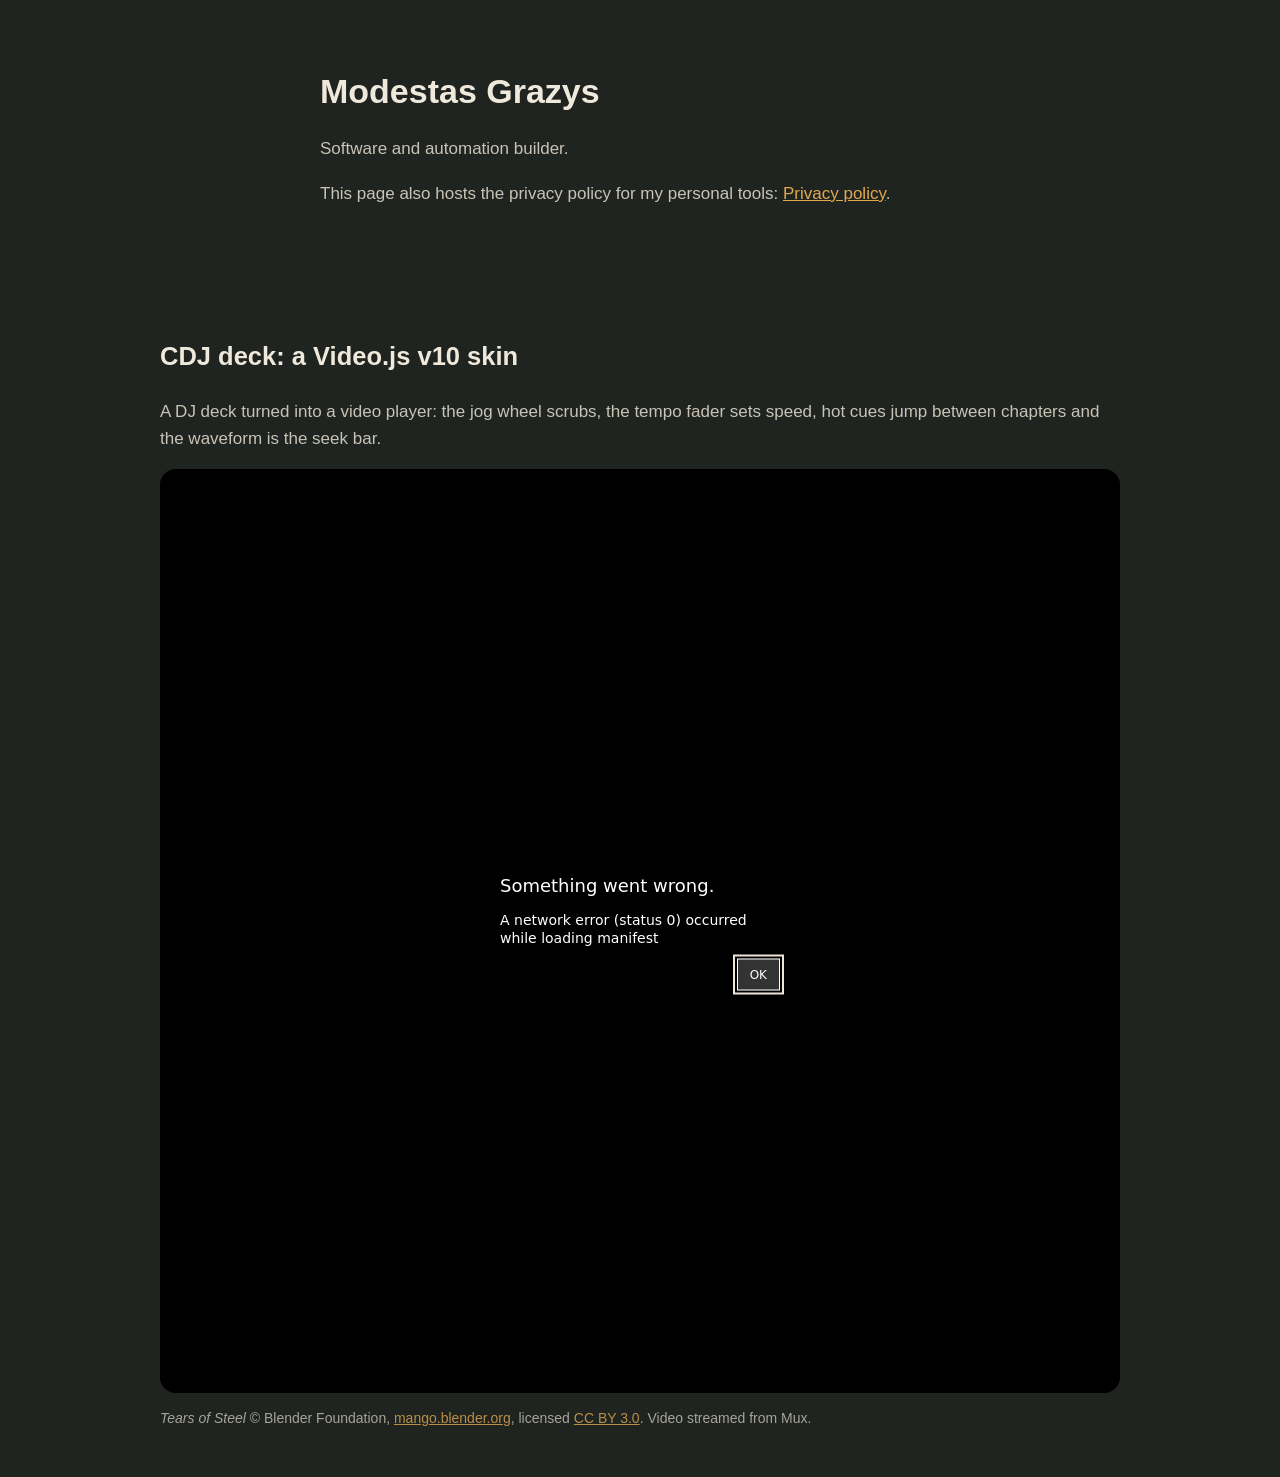
<file: index.html>
<!doctype html>
<html lang="en">
<head>
<meta charset="utf-8">
<meta name="viewport" content="width=device-width, initial-scale=1">
<title>Modestas Grazys</title>
<style>
body{margin:0;background:#1f2421;color:#efe9dc;font:17px/1.6 "Avenir Next",Avenir,"Helvetica Neue",Arial,sans-serif}
main{max-width:640px;margin:0 auto;padding:64px 16px}
h1{font-weight:600;margin:0 0 8px}
a{color:#e0a84f}
p{color:#c9c3b6}
</style>
</head>
<body>
<main>
<h1>Modestas Grazys</h1>
<p>Software and automation builder.</p>
<p>This page also hosts the privacy policy for my personal tools: <a href="privacy.html">Privacy policy</a>.</p>
</main>
<link rel="stylesheet" href="cdj-deck/cdj-deck.css" />
<section id="cdj-deck" aria-labelledby="cdj-deck-title" style="max-width: 960px; margin: 48px auto; padding: 0 16px">
  <h2 id="cdj-deck-title">CDJ deck: a Video.js v10 skin</h2>
  <p>A DJ deck turned into a video player: the jog wheel scrubs, the tempo fader sets speed, hot cues jump between chapters and the waveform is the seek bar.</p>
  <div data-cdj-deck data-playback-id="lNg95EGnssc00hkLLQSCG02an2R3Ss702005HBDpEXYPBZk"></div>
  <p style="font-size: 14px; opacity: 0.8">
    <em>Tears of Steel</em> © Blender Foundation, <a href="https://mango.blender.org">mango.blender.org</a>, licensed
    <a href="https://creativecommons.org/licenses/by/3.0/">CC BY 3.0</a>. Video streamed from Mux.
  </p>
</section>
<script type="module" src="cdj-deck/cdj-deck.js"></script>
</body>
</html>
</file>
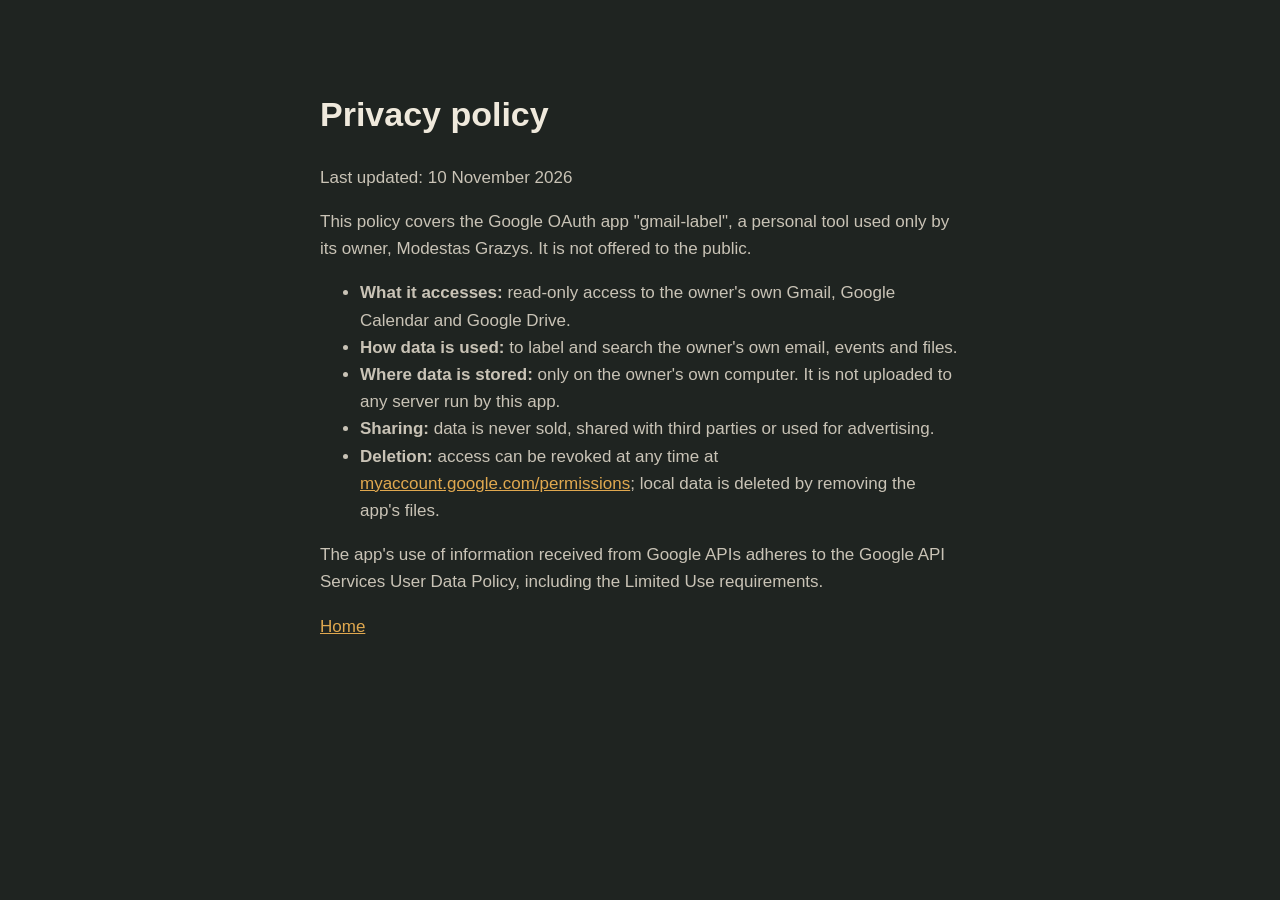
<file: privacy.html>
<!doctype html>
<html lang="en">
<head>
<meta charset="utf-8">
<meta name="viewport" content="width=device-width, initial-scale=1">
<title>Privacy policy</title>
<style>
body{margin:0;background:#1f2421;color:#efe9dc;font:17px/1.6 "Avenir Next",Avenir,"Helvetica Neue",Arial,sans-serif}
main{max-width:640px;margin:0 auto;padding:64px 16px}
h1{font-weight:600}
p,li{color:#c9c3b6}
a{color:#e0a84f}
</style>
</head>
<body>
<main>
<h1>Privacy policy</h1>
<p>Last updated: 10 November 2026</p>
<p>This policy covers the Google OAuth app "gmail-label", a personal tool used only by its owner, Modestas Grazys. It is not offered to the public.</p>
<ul>
<li><strong>What it accesses:</strong> read-only access to the owner's own Gmail, Google Calendar and Google Drive.</li>
<li><strong>How data is used:</strong> to label and search the owner's own email, events and files.</li>
<li><strong>Where data is stored:</strong> only on the owner's own computer. It is not uploaded to any server run by this app.</li>
<li><strong>Sharing:</strong> data is never sold, shared with third parties or used for advertising.</li>
<li><strong>Deletion:</strong> access can be revoked at any time at <a href="https://myaccount.google.com/permissions">myaccount.google.com/permissions</a>; local data is deleted by removing the app's files.</li>
</ul>
<p>The app's use of information received from Google APIs adheres to the Google API Services User Data Policy, including the Limited Use requirements.</p>
<p><a href="index.html">Home</a></p>
</main>
</body>
</html>
</file>
<file: cdj-deck/cdj-deck.css>
@layer base{@scope(.media-skin){:scope{text-align:start;text-transform:none;letter-spacing:normal;font-style:normal;font-weight:400}:scope,*,:before,:after{box-sizing:border-box;border:0 solid;margin:0;padding:0}button{font:inherit;color:inherit;text-transform:none;letter-spacing:inherit;appearance:none;background:0 0}img,svg,media-icon{max-width:100%;display:block}svg[fill=currentColor]{fill:currentColor}svg[fill=none]{fill:none}svg[stroke=currentColor]{stroke:currentColor}video{border-radius:inherit;object-fit:var(--media-object-fit,contain);object-position:var(--media-object-position,center);width:100%;max-width:100%;height:100%;display:block}media-icon>svg{width:100%;height:100%}media-tooltip-group,media-dialog,media-alert-dialog,media-error-dialog,media-controls{display:contents}[hidden][hidden]{display:none!important}}@media (prefers-reduced-motion:no-preference){.media-skin{interpolate-size:allow-keywords}}@supports not selector(:popover-open){:where(.media-skin) [popover]:not([data-open],[data-ending-style]){display:none!important}.media-skin:is([data-preset=audio],[data-preset=live-audio]){overflow:visible!important}}}@layer components{@scope(.media-skin){:scope{--media-caption-track-duration:var(--media-duration-controls);--media-caption-track-delay:25ms;--media-caption-track-y:calc(var(--media-spacing) * -3)}video::-webkit-media-text-track-container{z-index:20;scale:.98;translate:0 var(--media-caption-track-y);transition:translate var(--media-caption-track-duration) ease-out;transition-delay:var(--media-caption-track-delay);font-family:inherit}:scope[data-controls-visible]{--media-caption-track-y:var(--media-caption-controls-y)}:scope[data-theme=compat] video::-webkit-media-text-track-container{translate:none;scale:none;transform:translateY(var(--media-caption-track-y,0px)) scale(.98);transition-property:transform}@container media-root (width<42rem){:scope[data-theme=default][data-controls-visible] video{--media-caption-track-y:calc(var(--media-spacing) * -14)}:scope[data-theme=neutral][data-controls-visible] video{--media-caption-track-y:calc(var(--media-spacing) * -17)}}}@scope(.media-skin[data-theme=scaffold][data-preset=video]){.media-button{width:calc(var(--media-spacing) * 8);height:calc(var(--media-spacing) * 8);cursor:pointer;background-color:var(--media-background);color:inherit;border-radius:0;outline-style:none;flex-shrink:0;place-items:center;padding:0;display:grid;position:relative}@media (hover:hover){.media-button:hover{background-color:var(--media-button-highlight)}}.media-button:focus-visible{background-color:var(--media-button-highlight);outline-offset:2px;outline-width:2px;outline-style:solid;outline-color:var(--media-ring)}.media-button:disabled,.media-button[aria-disabled=true]{cursor:not-allowed;opacity:.4}.media-button[aria-expanded=true]{background-color:var(--media-button-highlight)}.media-button[data-hidden]{display:none}@media (forced-colors:active){.media-button{color:buttontext;forced-color-adjust:none;background-color:buttonface;border:1px solid buttontext}@media (hover:hover){.media-button:hover{color:highlighttext;background-color:highlight}}.media-button:focus-visible{color:highlighttext;background-color:highlight}.media-button[aria-disabled=true]{color:graytext;opacity:1}.media-button[aria-expanded=true]{color:highlighttext;background-color:highlight}}@media (pointer:coarse){.media-button:before{content:"";position:absolute;inset:-3px}}@media (prefers-reduced-transparency:reduce),(prefers-contrast:more){@media (hover:hover){.media-button:hover{background-color:var(--media-foreground);color:var(--media-background)}}.media-button:focus-visible,.media-button[aria-expanded=true]{background-color:var(--media-foreground);color:var(--media-background)}}}@scope(.media-skin[data-theme=scaffold][data-preset=video]){.media-dialog-backdrop{z-index:40;background-color:#000;position:absolute;inset:0}.media-dialog-backdrop:not([data-open]){display:none}.media-dialog-backdrop[data-scope=document]{position:fixed}.media-dialog-close{height:calc(var(--media-spacing) * 8);width:auto;padding-inline:calc(var(--media-spacing) * 3);border-style:solid;border-color:currentColor;justify-self:flex-end;border-style:solid!important;border-width:1px!important}.media-dialog-description{font-size:calc(var(--media-spacing) * 3.5)}.media-dialog-popup{z-index:50;max-height:calc(100% - var(--media-spacing) * 8);width:calc(100% - var(--media-spacing) * 8);max-width:calc(var(--media-spacing) * 80);gap:calc(var(--media-spacing) * 3);background-color:var(--media-popover);padding:calc(var(--media-spacing) * 5);color:var(--media-popover-foreground);border-radius:0;outline-style:none;display:grid;position:absolute;top:50%;left:50%;overflow:auto;transform:translate(-50%,-50%)}.media-dialog-popup:not([data-open]){display:none}.media-dialog-popup:focus-visible{outline-offset:-2px;outline-width:2px;outline-style:solid;outline-color:var(--media-ring)}.media-dialog-popup[data-scope=document]{max-height:calc(100dvh - var(--media-spacing) * 8);position:fixed}@media (forced-colors:active){.media-dialog-popup{border:1px solid canvastext}}@media (prefers-reduced-transparency:reduce),(prefers-contrast:more){.media-dialog-popup{border:1px solid}}.media-dialog-title{font-size:calc(var(--media-spacing) * 4.5);line-height:calc(var(--media-spacing) * 7)}}@scope(.media-skin[data-theme=scaffold][data-preset=video]){.media-indicator{pointer-events:none;align-items:center;gap:calc(var(--media-spacing) * 2);background-color:var(--media-background);padding-inline:calc(var(--media-spacing) * 2.5);padding-block:var(--media-spacing);border-radius:0;display:flex}@media (forced-colors:active){.media-indicator{color:canvastext;background-color:canvas;outline:1px solid canvastext}}@media (prefers-reduced-transparency:reduce),(prefers-contrast:more){.media-indicator{background-color:var(--media-background);outline:1px solid}}.media-indicator-group{pointer-events:none;z-index:20;grid-template-columns:repeat(3,minmax(0,1fr));place-items:center;display:grid;position:absolute;inset:0}@media (forced-colors:active){.media-indicator-group{z-index:40}}.media-status-indicator{margin-top:calc(var(--media-spacing) * 3);grid-row-start:1;grid-column-start:2;align-self:flex-start}@scope(.media-status-indicator){:scope[data-status=captions-off] .media-status-indicator-captions-off-icon,:scope[data-status=captions-on] .media-status-indicator-captions-on-icon,:scope[data-status=fullscreen] .media-status-indicator-fullscreen-enter-icon,:scope[data-status=exit-fullscreen] .media-status-indicator-fullscreen-exit-icon{display:block}}.media-status-indicator-icon{width:calc(var(--media-spacing) * 4.5);height:calc(var(--media-spacing) * 4.5);flex-shrink:0;display:none}@scope(.media-status-indicator){:scope[data-status=pip] .media-status-indicator-pip-enter-icon,:scope[data-status=exit-pip] .media-status-indicator-pip-exit-icon{display:block}}.media-volume-indicator{margin-top:calc(var(--media-spacing) * 3.5);grid-row-start:1;grid-column-start:2;align-self:flex-start}.media-volume-indicator-fill{align-items:center;gap:calc(var(--media-spacing) * 2);display:flex}.media-volume-indicator-fill:where(:is(:lang(ae),:lang(ar),:lang(arc),:lang(bcc),:lang(bqi),:lang(ckb),:lang(dv),:lang(fa),:lang(glk),:lang(he),:lang(ku),:lang(mzn),:lang(nqo),:lang(pnb),:lang(ps),:lang(sd),:lang(ug),:lang(ur),:lang(yi)),[dir=rtl],[dir=rtl] *){flex-direction:row-reverse}@scope(.media-volume-indicator){:scope[data-level=high] .media-volume-indicator-high-icon{display:block}}.media-volume-indicator-icon{width:calc(var(--media-spacing) * 4.5);height:calc(var(--media-spacing) * 4.5);flex-shrink:0;display:none}@scope(.media-volume-indicator){:scope[data-level=low] .media-volume-indicator-low-icon,:scope[data-level=off] .media-volume-indicator-off-icon{display:block}}.media-volume-indicator-value{font-variant-numeric:tabular-nums}}@scope(.media-skin[data-theme=scaffold][data-preset=video]){.media-seek-indicator{margin-inline:calc(var(--media-spacing) * 3);flex-direction:column;grid-row-start:1;grid-column-start:2;justify-content:center;gap:var(--media-spacing)!important}.media-seek-indicator[data-direction=backward]{grid-column-start:1;justify-self:flex-start}.media-seek-indicator[data-direction=forward],.media-seek-indicator:where(:is(:lang(ae),:lang(ar),:lang(arc),:lang(bcc),:lang(bqi),:lang(ckb),:lang(dv),:lang(fa),:lang(glk),:lang(he),:lang(ku),:lang(mzn),:lang(nqo),:lang(pnb),:lang(ps),:lang(sd),:lang(ug),:lang(ur),:lang(yi)),[dir=rtl],[dir=rtl] *)[data-direction=backward]{grid-column-start:3;justify-self:flex-end}.media-seek-indicator:where(:is(:lang(ae),:lang(ar),:lang(arc),:lang(bcc),:lang(bqi),:lang(ckb),:lang(dv),:lang(fa),:lang(glk),:lang(he),:lang(ku),:lang(mzn),:lang(nqo),:lang(pnb),:lang(ps),:lang(sd),:lang(ug),:lang(ur),:lang(yi)),[dir=rtl],[dir=rtl] *)[data-direction=forward]{grid-column-start:1;justify-self:flex-start}.media-seek-indicator-icon{width:calc(var(--media-spacing) * 4.5);height:calc(var(--media-spacing) * 4.5)}@scope(.media-seek-indicator){:scope[data-direction=backward] .media-seek-indicator-icon{transform:scaleX(-1)}}.media-seek-indicator-value{font-variant-numeric:tabular-nums}}@scope(.media-skin[data-theme=scaffold][data-preset=video]){.media-status-announcer{white-space:nowrap;clip:rect(0, 0, 0, 0);width:1px;height:1px;position:absolute;overflow:hidden}}@scope(.media-skin[data-theme=scaffold][data-preset=video]){.media-poster{width:100%;height:100%;position:absolute;inset:0}.media-poster:not([data-visible]){display:none}.media-poster-image{object-fit:var(--media-object-fit,contain);object-position:var(--media-object-position,center);width:100%;height:100%}}.media-poster>slot::slotted(img){object-fit:var(--media-object-fit,contain);object-position:var(--media-object-position,center);width:100%;display:block;height:100%!important}.media-poster>slot::slotted(img:not([src]):not([srcset])){visibility:hidden}:where(.media-skin[data-theme=scaffold][data-preset=video]) .media-poster{width:100%;height:100%;position:absolute;inset:0}:where(.media-skin[data-theme=scaffold][data-preset=video]) .media-poster:not([data-visible]){display:none}:where(.media-skin[data-theme=scaffold][data-preset=video]) .media-poster-image{object-fit:var(--media-object-fit,contain);object-position:var(--media-object-position,center);width:100%;height:100%}@scope(.media-skin[data-theme=scaffold][data-preset=video]){.media-buffering-indicator{pointer-events:none;place-items:center;display:grid;position:absolute;inset:0}.media-buffering-indicator:not([data-visible]){--media-spinner-animation:none;display:none}@media (prefers-reduced-motion:reduce){.media-buffering-indicator{--media-spinner-animation:none}}.media-buffering-indicator-backdrop{z-index:40}@scope(.media-buffering-indicator-controls){:scope:not([data-visible]) .media-buffering-indicator-backdrop{background-color:#0006}}@media (forced-colors:active){.media-buffering-indicator-backdrop{background-color:#0000!important}}.media-buffering-indicator-controls{display:contents}.media-buffering-indicator-spinner-icon{width:calc(var(--media-spacing) * 7);height:calc(var(--media-spacing) * 7)}}@scope(.media-skin[data-theme=scaffold][data-preset=video]){.media-popup{color:inherit;border-style:solid;border-width:0;margin:0;overflow:visible}.media-popup[data-ending-style]{transform:none}.media-popup[data-starting-style]{transform:translate(var(--media-popup-translate-x-distance,0), var(--media-popup-translate-y-distance,0))}.media-popup[data-side=bottom]{transform-origin:top;--media-popup-translate-y-distance:calc(var(--media-popup-translate-distance) * -1)}.media-popup[data-side=left]{transform-origin:100%;--media-popup-translate-x-distance:var(--media-popup-translate-distance)}.media-popup[data-side=right]{transform-origin:0;--media-popup-translate-x-distance:calc(var(--media-popup-translate-distance) * -1)}.media-popup[data-side=top]{transform-origin:bottom;--media-popup-translate-y-distance:var(--media-popup-translate-distance)}.media-popup:is([data-starting-style],[data-ending-style]){scale:var(--media-hidden-popup-scale) var(--media-hidden-popup-scale);opacity:0;filter:blur(var(--media-hidden-popup-blur))}.media-popup-safe-area:before{pointer-events:auto;content:"";position:absolute}.media-popup-safe-area[data-side=bottom]:before{content:"";height:var(--media-popup-side-offset);inset-inline:0;bottom:100%}.media-popup-safe-area[data-side=left]:before{content:"";width:var(--media-popup-side-offset);inset-block:0;left:100%}.media-popup-safe-area[data-side=right]:before{content:"";width:var(--media-popup-side-offset);inset-block:0;right:100%}.media-popup-safe-area[data-side=top]:before{content:"";height:var(--media-popup-side-offset);inset-inline:0;top:100%}.media-tooltip-popup{pointer-events:none;z-index:20;background-color:var(--media-popover);padding-inline:calc(var(--media-spacing) * 1.5);padding-block:calc(var(--media-spacing) * .5);white-space:nowrap;color:var(--media-popover-foreground);--media-popup-side-offset:var(--media-tooltip-side-offset);--media-tooltip-side-offset:calc(var(--media-spacing) * 9);border-radius:0;box-shadow:0 0 #0000,0 0 #0000,0 0 #0000,0 0 #0000,0 0 #0000}.media-tooltip-popup[data-open]{align-items:center;gap:var(--media-spacing);display:flex}@media (forced-colors:active){.media-tooltip-popup{outline-width:1px;outline-style:solid}}@media (prefers-reduced-transparency:reduce),(prefers-contrast:more){.media-tooltip-popup{outline-width:1px;outline-style:solid}}.media-tooltip-shortcut{text-align:center;min-width:1.5em;font-family:inherit;font-size:calc(var(--media-spacing) * 2.75);background-color:oklab(100% 0 5.96046e-8/.1);padding:.1em;line-height:1.25}}@scope(.media-skin[data-theme=scaffold][data-preset=video]){.media-button-icon{width:calc(var(--media-spacing) * 4.5);height:calc(var(--media-spacing) * 4.5);grid-row-start:1;grid-column-start:1}.media-seek-button-backward-icon{transform:scaleX(-1)}.media-seek-button-backward-label{left:-1px}.media-seek-button-content{display:grid;position:relative}.media-seek-button-forward-label{right:-1px}.media-seek-button-label{bottom:calc(var(--media-spacing) * -.75);font-size:calc(var(--media-spacing) * 2.25);font-variant-numeric:tabular-nums;position:absolute}}@scope(.media-skin[data-theme=scaffold][data-preset=video]){.media-menu-indicator{opacity:0;flex-shrink:0;margin-inline-start:auto;margin-inline-end:calc(var(--media-spacing) * -1)}@scope(.media-menu-radio-item){:scope[aria-checked=true] .media-menu-indicator{opacity:1}}.media-menu-radio-icon{width:calc(var(--media-spacing) * 4.5);height:calc(var(--media-spacing) * 4.5);opacity:.7;flex-shrink:0}.media-menu-radio-item{min-height:calc(var(--media-spacing) * 8);cursor:pointer;justify-content:space-between;align-items:center;gap:calc(var(--media-spacing) * 3);background-color:var(--media-background);width:100%;padding-inline:calc(var(--media-spacing) * 2);background-clip:padding-box;border-radius:0;flex-shrink:0;padding-block:0;display:flex}.media-menu-radio-item:focus-visible{outline-offset:-2px;outline:2px solid}.media-menu-radio-item[data-custom]{font-style:italic}.media-menu-radio-item[data-highlighted]{background-color:var(--media-button-highlight)}@media (forced-colors:active){.media-menu-radio-item[data-highlighted]{background-color:var(--media-accent);color:var(--media-accent-foreground)}}@media (prefers-reduced-transparency:reduce),(prefers-contrast:more){.media-menu-radio-item[data-highlighted]{background-color:var(--media-accent);color:var(--media-accent-foreground)}}}@scope(.media-skin[data-theme=scaffold][data-preset=video]){.media-menu-back-chevron{width:calc(var(--media-spacing) * 4);height:calc(var(--media-spacing) * 4);opacity:.7;flex-shrink:0;transform:rotate(180deg)}.media-menu-back-chevron:where(:is(:lang(ae),:lang(ar),:lang(arc),:lang(bcc),:lang(bqi),:lang(ckb),:lang(dv),:lang(fa),:lang(glk),:lang(he),:lang(ku),:lang(mzn),:lang(nqo),:lang(pnb),:lang(ps),:lang(sd),:lang(ug),:lang(ur),:lang(yi)),[dir=rtl],[dir=rtl] *){transform:none}.media-menu-back-item{min-height:calc(var(--media-spacing) * 8);cursor:pointer;align-items:center;gap:calc(var(--media-spacing) * 1.5);background-color:var(--media-background);width:100%;padding-inline:calc(var(--media-spacing) * 2);text-align:start;white-space:nowrap;background-clip:padding-box;border-radius:0;flex-shrink:0;padding-block:0;display:flex}.media-menu-back-item:focus-visible{outline-offset:-2px;outline:2px solid}.media-menu-back-item[data-highlighted]{background-color:var(--media-button-highlight)}@media (forced-colors:active){.media-menu-back-item[data-highlighted]{background-color:var(--media-accent);color:var(--media-accent-foreground)}}@media (prefers-reduced-transparency:reduce),(prefers-contrast:more){.media-menu-back-item[data-highlighted]{background-color:var(--media-accent);color:var(--media-accent-foreground)}}.media-menu-badge{background-color:var(--media-muted);padding-inline:calc(var(--media-spacing) * 1.5);font-size:calc(var(--media-spacing) * 2.75);border-radius:0}.media-menu-content{overscroll-behavior:none;max-height:100%;padding:calc(var(--media-spacing) * 2);clip-path:inset(0);outline-style:none;flex-direction:column;display:flex;position:absolute;overflow:auto;gap:calc(var(--media-spacing) * 2)!important}@media (forced-colors:active){.media-menu-content{outline-offset:2px;outline:2px solid #0000}}.media-menu-content:not([data-submenu]){inset-inline:0;top:0}.media-menu-content:not([data-submenu])[data-child-open]{clip-path:inset(0 0 0 100%);transform:translate(-100%)}.media-menu-content[data-submenu]{z-index:10;inset-inline:0;top:0}.media-menu-content:not([data-submenu])[data-child-open]:where(:is(:lang(ae),:lang(ar),:lang(arc),:lang(bcc),:lang(bqi),:lang(ckb),:lang(dv),:lang(fa),:lang(glk),:lang(he),:lang(ku),:lang(mzn),:lang(nqo),:lang(pnb),:lang(ps),:lang(sd),:lang(ug),:lang(ur),:lang(yi)),[dir=rtl],[dir=rtl] *){clip-path:inset(0 100% 0 0);transform:translate(100%)}.media-menu-forward-chevron{width:calc(var(--media-spacing) * 4);height:calc(var(--media-spacing) * 4);opacity:.7;flex-shrink:0}.media-menu-forward-chevron:where(:is(:lang(ae),:lang(ar),:lang(arc),:lang(bcc),:lang(bqi),:lang(ckb),:lang(dv),:lang(fa),:lang(glk),:lang(he),:lang(ku),:lang(mzn),:lang(nqo),:lang(pnb),:lang(ps),:lang(sd),:lang(ug),:lang(ur),:lang(yi)),[dir=rtl],[dir=rtl] *){transform:scaleX(-1)}.media-menu-hint{align-items:center;gap:var(--media-spacing);opacity:.7;min-width:0;margin-inline-start:auto;padding-inline-start:calc(var(--media-spacing) * 2);display:inline-flex}.media-menu-hint-label{max-width:calc(var(--media-spacing) * 24);text-overflow:ellipsis;white-space:nowrap;overflow:hidden}.media-menu-item{min-height:calc(var(--media-spacing) * 8);cursor:pointer;align-items:center;gap:calc(var(--media-spacing) * 1.5);background-color:var(--media-background);width:100%;padding-inline:calc(var(--media-spacing) * 2);text-align:start;white-space:nowrap;background-clip:padding-box;border-radius:0;flex-shrink:0;padding-block:0;display:flex}.media-menu-item:focus-visible{outline-offset:-2px;outline:2px solid}.media-menu-item[data-highlighted]{background-color:var(--media-button-highlight)}.media-menu-item[data-availability=unavailable],.media-menu-item[data-availability=unsupported]{display:none}@media (forced-colors:active){.media-menu-item[data-highlighted]{background-color:var(--media-accent);color:var(--media-accent-foreground)}}@media (prefers-reduced-transparency:reduce),(prefers-contrast:more){.media-menu-item[data-highlighted]{background-color:var(--media-accent);color:var(--media-accent-foreground)}}.media-menu-popup{z-index:20;height:var(--media-menu-height);max-height:min(var(--media-menu-available-height,calc(var(--media-spacing) * 56)), calc(var(--media-spacing) * 56));width:var(--media-menu-width);max-width:var(--media-menu-available-width);min-width:calc(var(--media-spacing) * 44);overscroll-behavior:none;background-color:var(--media-popover);color:var(--media-popover-foreground);--media-popover-side-offset:calc(var(--media-spacing) * 9);--media-popup-side-offset:var(--media-popover-side-offset);border-radius:0;margin:0;padding:0;box-shadow:0 0 #0000,0 0 #0000,0 0 #0000,0 0 #0000,0 0 #0000;overflow:hidden!important}@media (forced-colors:active){.media-menu-popup{outline-width:1px;outline-style:solid}}@media (prefers-reduced-transparency:reduce),(prefers-contrast:more){.media-menu-popup{outline-width:1px;outline-style:solid}}.media-menu-radio-group{gap:calc(var(--media-spacing) * 2);flex-direction:column;display:flex}.media-menu-separator{display:none}.media-menu-tier{font-size:calc(var(--media-spacing) * 2.75);opacity:.7;padding-inline-start:calc(var(--media-spacing) * .5);padding-top:1px;line-height:1}.media-menu-trigger-icon{width:calc(var(--media-spacing) * 4.5);height:calc(var(--media-spacing) * 4.5);opacity:.7;flex-shrink:0}}@scope(.media-skin[data-theme=scaffold][data-preset=video]){.media-settings-button-label{clip-path:inset(50%);white-space:nowrap;border-width:0;width:1px;height:1px;margin:-1px;padding:0;position:absolute;overflow:hidden}}@scope(.media-skin[data-theme=scaffold][data-preset=video]){}@scope(.media-skin[data-theme=scaffold][data-preset=video]){.video-controls-slider-row{width:100%}}@scope(.media-skin[data-theme=scaffold][data-preset=video]){.media-slider-thumbnail{max-width:calc(var(--media-spacing) * 39);background-color:var(--media-background);border-radius:0;display:block;overflow:hidden}.media-slider-thumbnail-image{display:block}.media-time-slider{height:calc(var(--media-spacing) * 4);min-width:calc(var(--media-spacing) * 12);cursor:pointer;flex:1;align-items:center;display:flex;position:relative}.media-time-slider[data-disabled]{cursor:not-allowed;opacity:.4}@media (forced-colors:active){.media-time-slider[data-disabled]{color:graytext;opacity:1}}.media-time-slider-audio-buffer{background-color:#b3b3b3!important}.media-time-slider-audio-preview-meta{padding-block:calc(var(--media-spacing) * .5);color:var(--media-foreground);border-radius:0;width:auto!important;padding-inline:calc(var(--media-spacing) * 1.5)!important}@media (forced-colors:active){.media-time-slider-audio-preview-meta{outline-width:1px;outline-style:solid}}@media (prefers-reduced-transparency:reduce),(prefers-contrast:more){.media-time-slider-audio-preview-meta{outline-width:1px;outline-style:solid}}.media-time-slider-audio-track:before{content:"";background-color:var(--media-muted)!important}@media (forced-colors:active){.media-time-slider-audio-track:before{content:"";background-color:canvas!important}}.media-time-slider-buffer{inset-block:0;left:calc(var(--media-slider-chapter-start,0%) + var(--media-spacing) * var(--media-chapter-inset-start,0));right:max(calc(100% - var(--media-slider-buffer,0%)), calc(100% - var(--media-slider-chapter-end,100%) + var(--media-spacing) * var(--media-chapter-inset-end,0)));clip-path:inset(-1px 0);background-color:oklab(100% 0 5.96046e-8/.1);border-radius:0;position:absolute}@media (forced-colors:active){.media-time-slider-buffer{forced-color-adjust:none;background-image:repeating-linear-gradient(135deg,canvastext 0 1px,canvas 1px 3px);opacity:1!important}}.media-time-slider-chapter{--media-chapter-inset-end:.5;--media-chapter-inset-start:.5;clip-path:inset(0 calc(100% - var(--media-slider-chapter-end)) 0 var(--media-slider-chapter-start));align-items:center;display:flex;position:absolute;inset:0}.media-time-slider-chapter:first-of-type{--media-chapter-inset-start:0}.media-time-slider-chapter:last-of-type{--media-chapter-inset-end:0}.media-time-slider-chapter-title{text-overflow:ellipsis;white-space:nowrap;opacity:.7;min-width:0;overflow:hidden}.media-time-slider-chapter-title:empty{display:none}.media-time-slider-chapters{align-items:center;width:100%;height:100%;display:flex;position:relative}.media-time-slider-fill{inset-block:0;left:calc(var(--media-slider-chapter-start,0%) + var(--media-spacing) * var(--media-chapter-inset-start,0));right:max(calc(100% - var(--media-slider-fill,0%)), calc(100% - var(--media-slider-chapter-end,100%) + var(--media-spacing) * var(--media-chapter-inset-end,0)));clip-path:inset(-1px 0);background-color:var(--media-accent);border-radius:0;position:absolute}@scope(.media-time-slider){:scope[data-dragging] .media-time-slider-fill{left:calc(var(--media-slider-chapter-start,0%) + var(--media-spacing) * var(--media-chapter-inset-start,0));right:max(calc(100% - var(--media-slider-pointer,0%)), calc(100% - var(--media-slider-chapter-end,100%) + var(--media-spacing) * var(--media-chapter-inset-end,0)));clip-path:inset(-1px 0)}}@media (forced-colors:active){.media-time-slider-fill{forced-color-adjust:none;background-color:canvas;background-image:linear-gradient(highlight,highlight)}}.media-time-slider-preview{pointer-events:none;bottom:calc(100% + var(--media-spacing) * 3);max-width:calc(var(--media-spacing) * 39);transform-origin:bottom;justify-items:center;gap:var(--media-spacing);opacity:0;display:grid}@scope(.media-time-slider){:scope[data-disabled] .media-time-slider-preview{display:none}}@scope(.media-time-slider){:scope[data-dragging] .media-time-slider-preview,:scope[data-pointing] .media-time-slider-preview{opacity:1}}.media-time-slider-preview-label{align-items:center;gap:calc(var(--media-spacing) * 2);min-width:0;max-width:100%;display:flex}.media-time-slider-preview-meta{width:100%;min-width:0;padding-inline:calc(var(--media-spacing) * 2);padding-block:var(--media-spacing);justify-content:center;display:flex}.media-time-slider-thumb{left:var(--media-slider-fill,0%);width:calc(var(--media-spacing) * 3);height:calc(var(--media-spacing) * 3);border-style:solid;border-width:1px;border-color:var(--media-foreground);background-color:var(--media-foreground);border-radius:0;outline-style:none;position:absolute;transform:translate(-50%)}@scope(.media-time-slider){:scope[data-dragging] .media-time-slider-thumb{left:var(--media-slider-pointer)}}.media-time-slider-thumb:focus-visible{outline-offset:2px;outline:2px solid}@media (forced-colors:active){.media-time-slider-thumb{forced-color-adjust:none;background-color:highlight;border:1px solid canvastext}}.media-time-slider-track{isolation:isolate;height:calc(var(--media-spacing) * 1.5);border-radius:0;position:absolute;inset-inline:0}.media-time-slider-track:before{inset-block:0;left:calc(var(--media-slider-chapter-start) + var(--media-spacing) * var(--media-chapter-inset-start));right:calc(100% - var(--media-slider-chapter-end) + var(--media-spacing) * var(--media-chapter-inset-end));clip-path:inset(-1px);content:"";background-color:oklab(100% 0 5.96046e-8/.1);border-radius:0;position:absolute}@media (forced-colors:active){.media-time-slider-track{height:calc(var(--media-spacing) * 1.5)}.media-time-slider-track:before{content:"";forced-color-adjust:none;background-color:canvas;border:1px solid canvastext;opacity:1!important}}.media-time-slider-value{font-variant-numeric:tabular-nums;flex-shrink:0}}:where(.media-skin[data-theme=scaffold][data-preset=video]) .media-slider-thumbnail{max-width:calc(var(--media-spacing) * 39);background-color:var(--media-background);border-radius:0;display:block;overflow:hidden}:where(.media-skin[data-theme=scaffold][data-preset=video]) .media-slider-thumbnail-image{display:block}@scope(.media-skin[data-theme=scaffold][data-preset=video]){:where(.media-captions-button)[data-active] .media-captions-button-off-icon,.media-captions-button-on-icon{display:none}@scope(.media-captions-button){:scope[data-active] .media-captions-button-on-icon{display:block}}}@scope(.media-skin[data-theme=scaffold][data-preset=video]){.media-live-button{align-items:center;gap:calc(var(--media-spacing) * 1.5);font-size:calc(var(--media-spacing) * 2.75);grid-auto-flow:column;width:auto!important;padding-inline:calc(var(--media-spacing) * 2.5)!important}.media-live-button-dot{width:calc(var(--media-spacing) * 2);height:calc(var(--media-spacing) * 2);opacity:.4;background-color:currentColor;border-radius:0;flex-shrink:0;display:inline-block}@scope(.media-live-button){:scope[data-live-edge] .media-live-button-dot{opacity:1;background-color:#f43f5e}}}@scope(.media-skin[data-theme=scaffold][data-preset=video]){.media-button-icon-base{width:calc(var(--media-spacing) * 4.5);height:calc(var(--media-spacing) * 4.5);grid-row-start:1;grid-column-start:1;display:none}.media-play-button-audio{display:inline-flex;position:relative}.media-play-button-buffering{z-index:20;background-color:var(--media-background)}@scope(.media-play-button){:scope[data-started]:not([data-paused]):not([data-ended]) .media-play-button-pause-icon,:scope:not([data-ended]):not([data-started]) .media-play-button-play-icon,:scope:not([data-ended])[data-paused] .media-play-button-play-icon,:scope[data-ended] .media-play-button-restart-icon{display:block}}}@scope(.media-skin[data-theme=scaffold][data-preset=video]){.media-mute-button-high-icon{display:none}@scope(.media-mute-button){:scope:not([data-muted]) .media-mute-button-high-icon{display:block}}.media-mute-button-off-icon{display:none}@scope(.media-mute-button){:scope[data-muted] .media-mute-button-off-icon{display:block}}}@scope(.media-skin[data-theme=scaffold][data-preset=video]){.media-volume-popover-popup{z-index:20;height:calc(var(--media-spacing) * 24);width:calc(var(--media-spacing) * 7);background-color:var(--media-popover);padding-inline:calc(var(--media-spacing) * 3.5);padding-block:calc(var(--media-spacing) * 2.5);color:var(--media-popover-foreground);--media-popover-side-offset:calc(var(--media-spacing) * 9);--media-popup-side-offset:var(--media-popover-side-offset);border-radius:0;box-shadow:0 0 #0000,0 0 #0000,0 0 #0000,0 0 #0000,0 0 #0000}@media (forced-colors:active){.media-volume-popover-popup{outline-width:1px;outline-style:solid}}@media (prefers-reduced-transparency:reduce),(prefers-contrast:more){.media-volume-popover-popup{outline-width:1px;outline-style:solid}}}@scope(.media-skin[data-theme=scaffold][data-preset=video]){.media-volume-slider{cursor:pointer;--media-accent:var(--media-accent-color,var(--media-popover-foreground));justify-content:center;width:100%;height:100%;display:flex;position:relative}.media-volume-slider[data-disabled]{cursor:not-allowed;opacity:.4}.media-volume-slider-fill{height:var(--media-slider-fill,0%);background-color:var(--media-accent);border-radius:0;width:100%;position:absolute;bottom:0;left:0}@media (forced-colors:active){.media-volume-slider-fill{forced-color-adjust:none;background-color:highlight}}.media-volume-slider-thumb{bottom:var(--media-slider-fill,0%);width:calc(var(--media-spacing) * 3);height:calc(var(--media-spacing) * 3);background-color:var(--media-popover-foreground);border-radius:0;position:absolute;left:50%;transform:translate(-50%,50%)}.media-volume-slider-thumb:focus-visible{outline-offset:2px;outline:2px solid}@media (forced-colors:active){.media-volume-slider-thumb{forced-color-adjust:none;background-color:highlight;border:1px solid canvastext}}.media-volume-slider-track{height:100%;width:var(--media-spacing);background-color:gray;border-radius:0;position:absolute;bottom:0;left:50%;overflow:hidden;transform:translate(-50%)}@media (forced-colors:active){.media-volume-slider-track{width:calc(var(--media-spacing) * 1.5);forced-color-adjust:none;background-color:canvas;border:1px solid canvastext}}}@scope(.media-skin[data-theme=scaffold][data-preset=video]){.video-controls-bottom{pointer-events:auto;gap:calc(var(--media-spacing) * 2);background-color:var(--media-background);padding:calc(var(--media-spacing) * 3);inset-inline:0;flex-direction:column;display:flex;position:absolute;bottom:0}@scope(.video-controls-content){:scope:not([data-visible]) .video-controls-bottom{pointer-events:none;opacity:0}}@media (forced-colors:active){.video-controls-bottom{background-color:canvas;border-radius:0}}@media (prefers-reduced-transparency:reduce),(prefers-contrast:more){.video-controls-bottom{background-color:var(--media-background);border-radius:0}}.video-controls-buffering{display:contents}.video-controls-center{pointer-events:auto;align-items:center;gap:calc(var(--media-spacing) * 2);display:none;position:absolute;top:50%;left:50%;transform:translate(-50%,-50%)}@scope(.video-controls-content){:scope:not([data-visible]) .video-controls-center{pointer-events:none;opacity:0}}@scope(.video-controls-buffering){:scope[data-visible] .video-controls-center{display:none!important}}.video-controls-center:where(:is(:lang(ae),:lang(ar),:lang(arc),:lang(bcc),:lang(bqi),:lang(ckb),:lang(dv),:lang(fa),:lang(glk),:lang(he),:lang(ku),:lang(mzn),:lang(nqo),:lang(pnb),:lang(ps),:lang(sd),:lang(ug),:lang(ur),:lang(yi)),[dir=rtl],[dir=rtl] *){flex-direction:row-reverse}@media (forced-colors:active){.video-controls-center{background-color:#0000!important}}@media (prefers-reduced-transparency:reduce),(prefers-contrast:more){.video-controls-center{background-color:var(--media-background);padding-inline:calc(var(--media-spacing) * 2);border-radius:0}}@container media-root (width>=22.5rem){.video-controls-center{display:flex}}.video-controls-center-button{background-color:var(--media-background)!important;margin:0!important}@media (hover:hover){.video-controls-center-button:hover{background-color:var(--media-button-highlight)!important}}.video-controls-center-button:focus-visible,.video-controls-center-button[aria-expanded=true]{background-color:var(--media-button-highlight)!important}@media (forced-colors:active){.video-controls-center-button{background-color:buttonface!important}@media (hover:hover){.video-controls-center-button:hover{background-color:highlight!important}}.video-controls-center-button:focus-visible,.video-controls-center-button[aria-expanded=true]{background-color:highlight!important}}@media (prefers-reduced-transparency:reduce),(prefers-contrast:more){.video-controls-center-button{background-color:var(--media-background)!important}@media (hover:hover){.video-controls-center-button:hover{background-color:var(--media-foreground)!important}}.video-controls-center-button:focus-visible,.video-controls-center-button[aria-expanded=true]{background-color:var(--media-foreground)!important}}.video-controls-center-play{width:calc(var(--media-spacing) * 14.5)!important;height:calc(var(--media-spacing) * 14.5)!important}.video-controls-center-play-icon{width:calc(var(--media-spacing) * 7)!important;height:calc(var(--media-spacing) * 7)!important}.video-controls-content{pointer-events:none;z-index:30;position:absolute;inset:0}.video-controls-group{align-items:center;gap:calc(var(--media-spacing) * 2);display:flex}.video-controls-group:where(:is(:lang(ae),:lang(ar),:lang(arc),:lang(bcc),:lang(bqi),:lang(ckb),:lang(dv),:lang(fa),:lang(glk),:lang(he),:lang(ku),:lang(mzn),:lang(nqo),:lang(pnb),:lang(ps),:lang(sd),:lang(ug),:lang(ur),:lang(yi)),[dir=rtl],[dir=rtl] *){flex-direction:row-reverse}.video-controls-row{justify-content:space-between;align-items:center;gap:calc(var(--media-spacing) * 2);display:flex}.video-controls-row:where(:is(:lang(ae),:lang(ar),:lang(arc),:lang(bcc),:lang(bqi),:lang(ckb),:lang(dv),:lang(fa),:lang(glk),:lang(he),:lang(ku),:lang(mzn),:lang(nqo),:lang(pnb),:lang(ps),:lang(sd),:lang(ug),:lang(ur),:lang(yi)),[dir=rtl],[dir=rtl] *){flex-direction:row-reverse}.video-controls-start{min-width:0}.video-controls-top{pointer-events:auto;justify-content:flex-end;align-items:center;gap:calc(var(--media-spacing) * 2);padding:calc(var(--media-spacing) * 3);inset-inline:0;display:flex;position:absolute;top:0}@scope(.video-controls-content){:scope:not([data-visible]) .video-controls-top{pointer-events:none;opacity:0}}.video-controls-top:where(:is(:lang(ae),:lang(ar),:lang(arc),:lang(bcc),:lang(bqi),:lang(ckb),:lang(dv),:lang(fa),:lang(glk),:lang(he),:lang(ku),:lang(mzn),:lang(nqo),:lang(pnb),:lang(ps),:lang(sd),:lang(ug),:lang(ur),:lang(yi)),[dir=rtl],[dir=rtl] *){flex-direction:row-reverse}@media (forced-colors:active){.video-controls-top{inset-inline:0;background-color:canvas;border-radius:0;justify-content:flex-end;top:0;border-radius:0!important}}@media (prefers-reduced-transparency:reduce),(prefers-contrast:more){.video-controls-top{background-color:var(--media-background);border-radius:0}}@media (forced-colors:active){.video-controls-video-bottom{inset-inline:0;bottom:0;border-radius:0!important}}}@scope(.media-skin[data-theme=scaffold][data-preset=video]){.media-time-current-value{display:none}.media-time-current-value[data-unavailable]{opacity:.5}@container media-root (width>=20rem){.media-time-current-value{display:inline}}.media-time-duration-value{opacity:.7;display:none}.media-time-duration-value[data-unavailable]{opacity:.5}@container media-root (width>=20rem){.media-time-duration-value{display:inline}}.media-time-group{height:calc(var(--media-spacing) * 4);align-items:center;gap:var(--media-spacing);padding-inline:var(--media-spacing);font-variant-numeric:tabular-nums;flex-shrink:0;line-height:1;display:flex}.media-time-group:where(:is(:lang(ae),:lang(ar),:lang(arc),:lang(bcc),:lang(bqi),:lang(ckb),:lang(dv),:lang(fa),:lang(glk),:lang(he),:lang(ku),:lang(mzn),:lang(nqo),:lang(pnb),:lang(ps),:lang(sd),:lang(ug),:lang(ur),:lang(yi)),[dir=rtl],[dir=rtl] *){flex-direction:row-reverse}.media-time-separator{opacity:.7;display:none}.media-time-separator[data-unavailable]{opacity:.5}@container media-root (width>=20rem){.media-time-separator{display:inline}}.media-time-toggle{cursor:pointer;border-radius:0;outline-style:none}.media-time-toggle:focus-visible{outline-offset:2px;outline-width:2px;outline-style:solid;outline-color:var(--media-ring)}.media-time-toggle[data-disabled]{cursor:not-allowed;opacity:.4}@media (forced-colors:active){.media-time-toggle[data-disabled]{color:graytext;opacity:1}}@container media-root (width>=20rem){.media-time-toggle{display:none}}}@scope(.media-skin[data-theme=scaffold][data-preset=video]){.audio-controls-bottom{padding:calc(var(--media-spacing) * 3);position:static!important}.audio-controls-content{position:relative!important;inset:auto!important}}@scope(.media-skin[data-theme=scaffold][data-preset=video]){:where(.media-airplay-button)[data-airplay-state=connected] .media-airplay-button-enter-icon,.media-airplay-button-exit-icon{display:none}@scope(.media-airplay-button){:scope[data-airplay-state=connected] .media-airplay-button-exit-icon{display:block}}}@scope(.media-skin[data-theme=scaffold][data-preset=video]){.media-tooltip-screen-popup{--media-tooltip-side-offset:calc(var(--media-spacing) * 3)!important}}@scope(.media-skin[data-theme=scaffold][data-preset=video]){:where(.media-cast-button)[data-cast-state=connected] .media-cast-button-enter-icon,.media-cast-button-exit-icon{display:none}@scope(.media-cast-button){:scope[data-cast-state=connected] .media-cast-button-exit-icon{display:block}}.media-fullscreen-button-enter-icon{display:none}@scope(.media-fullscreen-button){:scope:not([data-fullscreen]) .media-fullscreen-button-enter-icon{display:block}}.media-fullscreen-button-exit-icon{display:none}@scope(.media-fullscreen-button){:scope[data-fullscreen] .media-fullscreen-button-exit-icon{display:block}}:where(.media-pip-button)[data-pip] .media-pip-button-enter-icon,.media-pip-button-exit-icon{display:none}@scope(.media-pip-button){:scope[data-pip] .media-pip-button-exit-icon{display:block}}}@scope(.media-skin[data-theme=scaffold][data-preset=video]){.media-title{pointer-events:none;text-overflow:ellipsis;white-space:nowrap;background-color:var(--media-background);min-width:0;padding-inline:calc(var(--media-spacing) * 2);font-size:calc(var(--media-spacing) * 4);color:var(--media-foreground);flex:1;overflow:hidden}.media-title:not([data-visible]){opacity:0}@media (forced-colors:active){.media-title{z-index:40;color:canvastext;background-color:#0000!important}}@media (prefers-reduced-transparency:reduce),(prefers-contrast:more){.media-title{background-color:var(--media-background)}}}@scope(.media-skin[data-theme=scaffold][data-preset=video]){.video-controls-backdrop{pointer-events:none;background-image:linear-gradient(#0006,#0000 40% 60%,#00000080);position:absolute;inset:0}.video-controls-backdrop:not([data-visible]){display:none}@media (forced-colors:active){.video-controls-backdrop{background-image:none}}}@scope(.media-skin[data-theme=scaffold][data-preset=video]){.video-controls-center-seek{display:none;width:calc(var(--media-spacing) * 8)!important;height:calc(var(--media-spacing) * 8)!important}@media (pointer:fine){.video-controls-center-seek{display:grid}}.video-controls-center-seek-icon{width:calc(var(--media-spacing) * 4.5);height:calc(var(--media-spacing) * 4.5)}}@scope(.media-skin[data-theme=scaffold][data-preset=video]){.media-container,:scope.media-container{border-radius:var(--media-video-border-radius);width:100%;min-width:0;height:100%;min-height:0;font-family:var(--media-font-family,inherit);font-size:calc(var(--media-spacing) * 3.25);color:var(--media-foreground);--spacing:var(--media-spacing);outline-style:none;display:block;position:relative;overflow:hidden;container:media-root/inline-size}.media-container:focus-visible,:scope.media-container:focus-visible{outline-offset:-2px;outline-width:2px;outline-style:solid;outline-color:var(--media-ring)}.media-video,:scope.media-video{background-color:#000}}.media-container>slot::slotted(video),:scope.media-container>slot::slotted(video){border-radius:inherit;object-fit:var(--media-object-fit,contain);object-position:var(--media-object-position,center);width:100%;max-width:100%;height:100%;margin:0;display:block}}@layer utilities;@layer base.theme{.media-skin{--media-background:#000;--media-foreground:#fff;--media-controls:#00000059;--media-controls-foreground:var(--media-foreground);--media-popover:#ffffff1a;--media-popover-foreground:var(--media-foreground);--media-primary:var(--media-accent-color,var(--media-default-accent-color));--media-primary-foreground:var(--media-accent-text-color,var(--media-default-accent-text-color));--media-accent:var(--media-accent-color,#ffffff1a);--media-accent-foreground:var(--media-accent-text-color,currentColor);--media-muted:#ffffff26;--media-muted-foreground:#ffffffa6;--media-border:#0000001a;--media-ring:#fff;--media-backdrop:#000;--media-live-color:#f9423d;--media-shadow-surface:0 1px 3px 0 #00000026, 0 1px 2px -1px #00000026;--media-shadow-surface-inset:inset 0 1px 0 0 #ffffff1a, inset 0 0 0 1px #ffffff0d;--media-shadow-thumb:0 0 0 1px #0000001a, 0 1px 3px 0 #00000059, 0 1px 2px -1px #00000059;--media-shadow-tooltip:0 0 0 1px var(--media-border), var(--media-shadow-surface);--media-shadow-separator:0 1px 0 0 #ffffff13;--media-shadow-current-color:oklch(from currentColor 0 0 0 / clamp(0, calc((l - .5) * .5), .15));--media-shadow-subtle-current-color:transparent;--media-text-shadow-dialog:0 1px 0 #00000040;--media-backdrop-filter-surface:blur(16px) saturate(125%);--media-backdrop-filter-indicator:blur(8px);--media-backdrop-filter-dialog:blur(16px) saturate(125%);--media-control-corner-shape:round;--media-control-radius:99px;--media-control-size:calc(var(--media-spacing) * 9);--media-controls-radius:var(--media-control-radius);--media-default-accent-color:#fff;--media-default-accent-text-color:#000;--media-duration-instant:50ms;--media-duration-fast:.1s;--media-duration:.15s;--media-duration-slow:.2s;--media-duration-slower:.25s;--media-duration-controls:.1s;--media-duration-dialog:.35s;--media-duration-indicator:var(--media-duration-slower);--media-duration-menu:.25s;--media-duration-slider:var(--media-duration-fast);--media-delay-dialog:.1s;--media-hidden-scale:.95;--media-hidden-blur:8px;--media-hidden-offset:calc(var(--media-spacing) * 1);--media-hidden-icon-scale:0;--media-hidden-indicator-scale:.9;--media-hidden-indicator-offset:-25%;--media-hidden-playback-scale:.85;--media-hidden-popup-scale:.95;--media-hidden-popup-blur:4px;--media-hidden-preview-scale:.8;--media-hidden-preview-offset:calc(var(--media-spacing) * 2);--media-hidden-seek-offset:60%;--media-menu-item-radius:calc(var(--media-spacing) * 2);--media-popover-boundary-offset:calc(var(--media-spacing) * 3);--media-popover-side-offset:calc(var(--media-spacing) * 3);--media-popup-radius:calc(var(--media-spacing) * 3);--media-popup-translate-distance:calc(var(--media-spacing) * 2);--media-tooltip-boundary-offset:var(--media-popover-boundary-offset);--media-tooltip-side-offset:var(--media-popover-side-offset);--media-dialog-radius:calc(var(--media-spacing) * 7);--media-dialog-width:calc(100% - var(--media-spacing) * 6);--media-dialog-max-width:calc(var(--media-spacing) * 72);--media-slider-preview-label-offset:calc(var(--media-spacing) * 10.5);--media-video-border-radius:var(--media-border-radius,28px);--media-scale:1;--media-scrollbar-thumb-color:#80808080;--media-spacing:calc(var(--media-scale-unit,16px) * var(--media-scale) / 4);scrollbar-color:var(--media-scrollbar-thumb-color) transparent;scrollbar-width:thin}@supports (color:color-mix(in oklab, red, red)){.media-skin{--media-accent:var(--media-accent-color,color-mix(in oklab, var(--media-default-accent-color) 10%, transparent));--media-muted-foreground:color-mix(in oklab, var(--media-foreground) 65%, transparent);--media-shadow-subtle-current-color:color-mix(in oklab, var(--media-shadow-current-color) 40%, transparent);--media-scrollbar-thumb-color:color-mix(in oklab, currentColor 30%, transparent)}}@supports (color:oklch(0 0 0)){.media-skin{--media-live-color:oklch(65% .22 27)}}@supports (color:contrast-color(red)){.media-skin{--media-primary-foreground:var(--media-accent-text-color,contrast-color(var(--media-primary)));--media-accent-foreground:var(--media-accent-text-color,contrast-color(var(--media-accent-color,var(--media-internal-accent-text-fallback,#000))))}}@supports (color:oklch(from red l c h)){.media-skin{--media-shadow-subtle-current-color:oklch(from var(--media-shadow-current-color) l c h / calc(alpha * .4))}}@supports (color:oklch(from currentColor l c h)){.media-skin{--media-scrollbar-thumb-color:oklch(from currentColor l c h / .3)}}.media-skin::-webkit-scrollbar-thumb{background:var(--media-scrollbar-thumb-color);border-radius:9999px}.media-skin:fullscreen{--media-object-fit:contain;--media-video-border-radius:0}@media (width>=1280px){.media-skin:fullscreen{--media-scale:1.25}}@media (width>=1536px){.media-skin:fullscreen{--media-scale:1.5}}@media (width>=1920px){.media-skin:fullscreen{--media-scale:1.75}}}@layer base.preset{.media-skin:is([data-preset=video],[data-preset=live-video]){--media-frame-border:var(--media-border-color,#0000001a);--media-controls-gradient-height:max(40%, calc(var(--media-spacing) * 40));--media-controls-bottom-gradient-height:max(50%, calc(var(--media-spacing) * 60));--media-caption-controls-y:calc(var(--media-spacing) * -16);--media-slider-preview-offset:calc(var(--media-spacing) * 9)}@supports (color:color-mix(in oklab, red, red)){.media-skin:is([data-preset=video],[data-preset=live-video]){--media-controls-gradient:linear-gradient(to top, color-mix(in oklab, var(--media-backdrop) 60%, transparent), color-mix(in oklab, var(--media-backdrop) 50.7%, transparent) 25%, color-mix(in oklab, var(--media-backdrop) 30%, transparent) 50%, color-mix(in oklab, var(--media-backdrop) 9.3%, transparent) 75%, transparent);--media-controls-top-gradient:linear-gradient(to bottom, color-mix(in oklab, var(--media-backdrop) 55%, transparent), color-mix(in oklab, var(--media-backdrop) 46.48%, transparent) 25%, color-mix(in oklab, var(--media-backdrop) 27.5%, transparent) 50%, color-mix(in oklab, var(--media-backdrop) 8.53%, transparent) 75%, transparent);--media-thumbnail-gradient:linear-gradient(to top, color-mix(in oklab, var(--media-backdrop) 50%, transparent), color-mix(in oklab, var(--media-backdrop) 10%, transparent), transparent)}.media-skin:is([data-preset=video],[data-preset=live-video])[data-theme=neutral]{--media-controls-gradient:linear-gradient(to top, color-mix(in oklab, var(--media-backdrop) 50%, transparent), color-mix(in oklab, var(--media-backdrop) 42.2%, transparent) 25%, color-mix(in oklab, var(--media-backdrop) 25%, transparent) 50%, color-mix(in oklab, var(--media-backdrop) 7.8%, transparent) 75%, transparent);--media-controls-top-gradient:linear-gradient(to bottom, color-mix(in oklab, var(--media-backdrop) 50%, transparent), color-mix(in oklab, var(--media-backdrop) 42.2%, transparent) 25%, color-mix(in oklab, var(--media-backdrop) 25%, transparent) 50%, color-mix(in oklab, var(--media-backdrop) 7.8%, transparent) 75%, transparent);--media-indicator-gradient:linear-gradient(to bottom, color-mix(in oklab, var(--media-backdrop) 35%, transparent), color-mix(in oklab, var(--media-backdrop) 20%, transparent) calc(var(--media-spacing) * 12), transparent)}}@supports (color:oklch(from red l c h)) and (background-image:linear-gradient(in oklab, red, red)){.media-skin:is([data-preset=video],[data-preset=live-video]){--media-controls-gradient:linear-gradient(to top in oklab, oklch(from var(--media-backdrop) l c h / .6), oklch(from var(--media-backdrop) l c h / .507) 25%, oklch(from var(--media-backdrop) l c h / .3) 50%, oklch(from var(--media-backdrop) l c h / .093) 75%, transparent);--media-controls-top-gradient:linear-gradient(to bottom in oklab, oklch(from var(--media-backdrop) l c h / .55), oklch(from var(--media-backdrop) l c h / .4647) 25%, oklch(from var(--media-backdrop) l c h / .275) 50%, oklch(from var(--media-backdrop) l c h / .0853) 75%, transparent)}}@supports (color:oklch(from red l c h)){.media-skin:is([data-preset=video],[data-preset=live-video]){--media-thumbnail-gradient:linear-gradient(to top, oklch(from var(--media-backdrop) l c h / .5), oklch(from var(--media-backdrop) l c h / .1), transparent)}}.media-skin:is([data-preset=video],[data-preset=live-video])[data-theme=neutral]{--media-frame-border:var(--media-border-color,#00000026);--media-controls-gradient-height:40%;--media-controls-bottom-gradient-height:40%;--media-caption-controls-y:calc(var(--media-spacing) * -14);--media-slider-preview-offset:calc(var(--media-spacing) * 11)}.media-skin:is([data-preset=video],[data-preset=live-video])[data-theme=compat]{--media-controls-gradient:linear-gradient(to top, #00000080, transparent 40% 60%, #0006);--media-caption-controls-y:calc(var(--media-spacing) * -18)}.media-skin:is([data-preset=video],[data-preset=live-video])[data-theme=scaffold]{--media-caption-controls-y:calc(var(--media-spacing) * -20)}@supports (color:oklch(from red l c h)) and (background-image:linear-gradient(in oklab, red, red)){.media-skin:is([data-preset=video],[data-preset=live-video])[data-theme=neutral]{--media-controls-gradient:linear-gradient(to top in oklab, oklch(from var(--media-backdrop) l c h / .5), oklch(from var(--media-backdrop) l c h / .422) 25%, oklch(from var(--media-backdrop) l c h / .25) 50%, oklch(from var(--media-backdrop) l c h / .078) 75%, transparent);--media-controls-top-gradient:linear-gradient(to bottom in oklab, oklch(from var(--media-backdrop) l c h / .5), oklch(from var(--media-backdrop) l c h / .422) 25%, oklch(from var(--media-backdrop) l c h / .25) 50%, oklch(from var(--media-backdrop) l c h / .078) 75%, transparent)}}@supports (color:oklch(from red l c h)){.media-skin:is([data-preset=video],[data-preset=live-video])[data-theme=neutral]{--media-indicator-gradient:linear-gradient(to bottom, oklch(from var(--media-backdrop) l c h / .35), oklch(from var(--media-backdrop) l c h / .2) calc(var(--media-spacing) * 12), transparent)}}@supports (color:light-dark(red, red)){.media-skin:is([data-preset=video],[data-preset=live-video]){--media-frame-border:var(--media-border-color,var(--lightningcss-light,#0000001a)var(--lightningcss-dark,#ffffff26))}.media-skin:is([data-preset=video],[data-preset=live-video])[data-theme=neutral]{--media-frame-border:var(--media-border-color,var(--lightningcss-light,#00000026)var(--lightningcss-dark,#ffffff26))}}.media-skin[data-theme=scaffold]{--media-background:transparent;--media-foreground:white;--media-accent:var(--media-accent-color,var(--media-default-accent-color));--media-accent-foreground:var(--media-accent-text-color,black);--media-primary:var(--media-accent);--media-primary-foreground:var(--media-accent-text-color,black);--media-muted:#404040;--media-popover:black;--media-popover-boundary-offset:calc(var(--media-spacing) * 3);--media-tooltip-boundary-offset:var(--media-popover-boundary-offset);--media-popover-foreground:white;--media-ring:var(--media-accent);--media-button-highlight:#fff3;--media-video-border-radius:var(--media-border-radius,0px);--media-control-radius:0px;--media-controls-radius:0px;--media-menu-item-radius:0px;--media-popup-radius:0px;--media-dialog-radius:0px;--media-scrollbar-thumb-color:gray;--media-shadow-surface:none;--media-shadow-surface-inset:none;--media-shadow-thumb:none;--media-backdrop-filter-surface:none;--media-backdrop-filter-indicator:none;--media-backdrop-filter-dialog:none}.media-skin[data-theme=scaffold][data-preset$=audio]{--media-foreground:black;--media-muted:#e5e5e5}@supports (color:light-dark(red, red)){.media-skin[data-theme=scaffold][data-preset$=audio]{--media-foreground:var(--lightningcss-light,#000)var(--lightningcss-dark,#fff);--media-muted:var(--lightningcss-light,#e5e5e5)var(--lightningcss-dark,#404040)}}@media (prefers-reduced-transparency:reduce),(prefers-contrast:more){.media-skin[data-theme=scaffold]:where([data-preset$=video]){--media-background:black}}@media (forced-colors:active){.media-skin[data-theme=scaffold]{--media-background:Canvas;--media-popover:Canvas;--media-popover-foreground:CanvasText;--media-foreground:CanvasText;--media-accent:Highlight;--media-primary:Highlight;--media-primary-foreground:HighlightText;--media-ring:Highlight}}}@layer base.preferences{@media (pointer:fine) and (prefers-reduced-motion:no-preference){.media-skin:not([data-controls-visible]){--media-duration-controls:.3s}}@media (pointer:coarse) and (prefers-reduced-motion:no-preference){.media-skin:not([data-controls-visible]){--media-duration-controls:.15s}}@media (prefers-reduced-motion:reduce){.media-skin{--media-duration-fast:var(--media-duration-instant);--media-duration:var(--media-duration-instant);--media-duration-slow:var(--media-duration-instant);--media-duration-slower:var(--media-duration-instant);--media-duration-controls:var(--media-duration-instant);--media-duration-dialog:var(--media-duration-instant);--media-duration-indicator:var(--media-duration-instant);--media-duration-menu:0s;--media-duration-slider:0s;--media-delay-dialog:0s;--media-hidden-scale:1;--media-hidden-blur:0px;--media-hidden-offset:0px;--media-hidden-icon-scale:1;--media-hidden-indicator-scale:1;--media-hidden-indicator-offset:0px;--media-hidden-playback-scale:1;--media-hidden-popup-scale:1;--media-hidden-popup-blur:0px;--media-hidden-preview-scale:1;--media-hidden-preview-offset:0px;--media-hidden-seek-offset:0px;--media-popup-translate-distance:0px;--media-spinner-animation:none;--media-icon-airplay-fill-animation:none;--media-icon-airplay-triangle-animation:none}}@media (prefers-reduced-transparency:reduce),(prefers-contrast:more){.media-skin{--media-popover:var(--media-background);--media-scrollbar-thumb-color:currentColor;--media-backdrop-filter-surface:none;--media-backdrop-filter-indicator:none;--media-backdrop-filter-dialog:none;--media-shadow-surface-inset:inset 0 1px 0 0 #ffffff40, inset 0 0 0 1px #ffffff20;scrollbar-width:auto}@supports (color:color-mix(in oklab, red, red)){.media-skin{--media-scrollbar-thumb-color:color-mix(in oklab, currentColor 80%, transparent)}}@supports (color:oklch(from currentColor l c h)){.media-skin{--media-scrollbar-thumb-color:oklch(from currentColor l c h / .8)}}}@media (forced-colors:active){.media-skin{--media-border:CanvasText;--media-frame-border:CanvasText;--media-popover:Canvas;--media-popover-foreground:CanvasText;--media-ring:CanvasText;--media-shadow-surface-inset:inset 0 1px 0 0 CanvasText, inset 0 0 0 1px CanvasText}}}@property --media-slider-fill{syntax:"<percentage>";inherits:true;initial-value:0%}@property --media-slider-buffer{syntax:"<percentage>";inherits:true;initial-value:0%}:where(video-player){--media-accent-color:#e8a83c;--media-border-radius:16px;--cdj-body:#16301f;--cdj-body-deep:#0b1710;--cdj-ink:#ede6d8;--cdj-surface:#141414;--cdj-gap:12px}.cdj{--a:var(--media-accent-color);--on-a:#141414;--r:var(--media-border-radius);--ri:max(0px, var(--r) - var(--cdj-gap));--dim:color-mix(in oklab, var(--cdj-ink) 62%, var(--cdj-body-deep));--bloom:0 0 1px var(--a), 0 0 6px color-mix(in srgb, var(--a) 55%, transparent), 0 0 18px color-mix(in srgb, var(--a) 22%, transparent);--rubber:linear-gradient(#262a27, #1a1d1b);--hit:44px;border-radius:var(--r);background:var(--cdj-surface);height:auto;color:var(--cdj-ink);grid-template-rows:auto auto;font:500 12px/1.25 system-ui,-apple-system,Segoe UI,Roboto,sans-serif;display:grid}@supports (color:contrast-color(red)){.cdj{--on-a:contrast-color(var(--a))}}.cdj>*{grid-area:1/1/2/2}.cdj>video,.cdj>mux-video{aspect-ratio:16/9;border-radius:var(--r) var(--r) 0 0;height:auto}.cdj .cdj-controls{opacity:1;visibility:visible;grid-area:2/1/3/2;display:block;position:relative;inset:auto}.cdj-deck{gap:var(--cdj-gap);padding:var(--cdj-gap);border-radius:var(--r);background-color:var(--cdj-body);-webkit-user-select:none;user-select:none;background-image:repeating-linear-gradient(90deg,#ffffff05 0 1px,#0000 1px 3px),linear-gradient(#ffffff0d,#0000 30%,#00000040);display:grid;box-shadow:inset 0 1px #ffffff1f,inset 0 -1px #0000008c}.cdj-panel{border-radius:var(--ri);background-color:var(--cdj-body-deep);box-shadow:inset 0 1px 3px #000c,0 1px #ffffff12}.cdj :is(button,.media-button,.cdj-beat-btn,[role=slider]):focus-visible,.cdj media-time-slider:focus-visible{outline:2px solid var(--cdj-ink);outline-offset:2px}.cdj-wave-slider{border-radius:var(--ri);cursor:pointer;background:#070b08;height:64px;padding:0;display:block;position:relative;box-shadow:inset 0 1px 4px #000}.cdj-wave-track{border-radius:inherit;background:0 0;height:auto;position:absolute;inset:0;overflow:hidden}.cdj-wave-track .media-time-slider-buffer{background:#ffffff0a}.cdj-wave-track .media-time-slider-fill{background-color:var(--a);opacity:.12}cdj-waveform{pointer-events:none;align-items:center;gap:1px;display:flex;position:absolute;inset:6px 0}.cdj-wave-bar{height:max(2px, calc(var(--h) * 100%));background-color:#3f6b4e;background-image:linear-gradient(#0000 calc(50% - var(--high) * 50%), color-mix(in srgb, var(--cdj-ink) calc(30% + var(--high) * 50%), #0000) 0 calc(50% + var(--high) * 50%), #0000 0);border-radius:1px;flex:1}.cdj-wave-bar[data-played]{background-color:var(--a);box-shadow:0 0 4px color-mix(in srgb, var(--a) 40%, transparent)}.cdj-playhead{width:var(--hit);height:auto;box-shadow:none;background:0 0;border:0;position:absolute;top:0;bottom:0}.cdj-playhead:before{content:"";background:var(--cdj-ink);box-shadow:0 0 6px var(--cdj-ink);border-radius:1px;position:absolute;inset:0 calc(50% - 1px)}.cdj-main{align-items:center;gap:calc(var(--cdj-gap) * 2);grid-template-columns:minmax(0,1fr) auto minmax(0,1fr) auto;display:grid}.cdj-left{gap:var(--cdj-gap);align-content:start;align-self:start;max-width:340px;display:grid}.cdj-lcd{color:var(--a);text-shadow:var(--bloom);font-variant-numeric:tabular-nums;letter-spacing:.04em;background-color:#060a07;gap:6px;padding:10px 12px;display:grid}.cdj-lcd-row{align-items:baseline;gap:8px;min-width:0;display:flex}.cdj-lcd-chapter{color:var(--cdj-ink);text-overflow:ellipsis;white-space:nowrap;text-shadow:none;overflow:hidden}.cdj-lcd-label{color:var(--dim);letter-spacing:.12em;text-shadow:none;font-size:10px}.cdj-lcd media-time{font-variant-numeric:tabular-nums}.cdj-lcd-elapsed{letter-spacing:.02em;font-size:30px;font-weight:600}.cdj-lcd-remaining{font-size:15px}.cdj-transport{gap:var(--cdj-gap);display:flex}.cdj-round{background:var(--rubber);width:64px;height:64px;color:var(--cdj-ink);letter-spacing:.08em;box-shadow:0 0 0 3px #0b0d0c, 0 0 0 5px color-mix(in srgb, var(--a) 35%, #2a2a2a), inset 0 1px #ffffff1a, 0 4px 10px #0008;cursor:pointer;border:1px solid #0000;border-radius:50%;place-items:center;padding:0;font-size:13px;font-weight:700;line-height:1;transition:box-shadow .16s,translate 80ms;display:grid}.cdj-round:active{translate:0 1px}.cdj-cue{color:var(--a);text-shadow:var(--bloom)}.cdj-play .media-button-icon-base{width:24px;height:24px}.cdj-play .media-play-button-play-icon{translate:2px}.cdj-play:not([data-paused]){box-shadow:0 0 0 3px #0b0d0c, 0 0 0 5px var(--a), 0 0 16px 4px color-mix(in srgb, var(--a) 35%, transparent), inset 0 1px #ffffff1a, 0 4px 10px #0008}cdj-jog-wheel{width:var(--jog,280px);aspect-ratio:1;touch-action:none;cursor:grab;border-radius:50%;display:block;position:relative}.cdj-jog-ring{background:conic-gradient(var(--a) calc(var(--cdj-progress,0) * 1turn), #2c312d 0);filter:drop-shadow(0 0 3px color-mix(in srgb, var(--a) 70%, transparent)) drop-shadow(0 0 10px color-mix(in srgb, var(--a) 30%, transparent));border-radius:50%;position:absolute;inset:0;-webkit-mask:radial-gradient(farthest-side,#0000 calc(100% - 6px),#000 calc(100% - 5px));mask:radial-gradient(farthest-side,#0000 calc(100% - 6px),#000 calc(100% - 5px))}.cdj-jog-platter{background:radial-gradient(circle at 50% 30%, #ffffff24, #0000 55%), repeating-conic-gradient(#2e322f 0 1.5deg, #3a3f3b 1.5deg 3deg);animation:cdj-spin calc(1.8s / var(--cdj-rate,1)) linear infinite paused;border-radius:50%;position:absolute;inset:12px;box-shadow:0 0 0 2px #0b0d0c,inset 0 0 0 6px #22262399,inset 0 2px 2px #ffffff26,0 8px 24px #000a}cdj-jog-wheel:not([data-paused]) .cdj-jog-platter{animation-play-state:running}@keyframes cdj-spin{to{rotate:1turn}}.cdj-jog-center{background:radial-gradient(#0d130f,#050806);border-radius:50%;position:absolute;inset:30%;box-shadow:0 0 0 2px #0b0d0c,inset 0 1px 6px #000}.cdj-jog-mark{background:var(--a);width:3px;height:22%;box-shadow:var(--bloom);border-radius:2px;position:absolute;top:8%;left:calc(50% - 1.5px)}.cdj-tempo{place-self:stretch end;justify-items:center;gap:8px;padding:10px 8px;display:grid}.cdj-tempo-label{color:var(--dim);letter-spacing:.12em;font-size:10px}cdj-pitch-fader{width:var(--hit);height:var(--fader,168px);touch-action:none;cursor:ns-resize;border-radius:8px;display:block}.cdj-pitch-track{background:linear-gradient(90deg,#0000 calc(50% - 3px),#000 0 calc(50% + 3px),#0000 0),repeating-linear-gradient(#0000 0 calc(10% - 1px),#ede6d840 0 10%) 0 0/10px 100% no-repeat,repeating-linear-gradient(#0000 0 calc(10% - 1px),#ede6d840 0 10%) 100% 0/10px 100% no-repeat;height:100%;position:relative}.cdj-pitch-detent{background:var(--a);width:4px;height:4px;box-shadow:var(--bloom);border-radius:50%;position:absolute;top:calc(50% - 2px);left:-4px}.cdj-pitch-thumb{left:0;top:calc(var(--cdj-pos,.5) * (100% - 24px));background:linear-gradient(#4a504b,#2a2e2b 45%,#1d201e 55%,#343935);border-radius:4px;width:100%;height:24px;position:absolute;box-shadow:inset 0 1px #fff3,0 3px 6px #000a}.cdj-pitch-thumb:after{content:"";background:var(--cdj-ink);border-radius:1px;position:absolute;inset:11px 6px}.cdj-tempo-reset{min-width:var(--hit);height:var(--hit);background:var(--rubber);color:var(--cdj-ink);cursor:pointer;border:1px solid #ede6d826;border-radius:6px;font-size:12px;font-weight:600;line-height:1}.cdj-beat{justify-self:center;justify-items:center;gap:8px;padding:10px 8px;display:grid}.cdj-beat-btn{width:64px;height:var(--hit);background:var(--rubber);color:var(--cdj-ink);font-variant-numeric:tabular-nums;cursor:pointer;border:1px solid #ede6d826;border-radius:6px;place-items:center;font-size:13px;font-weight:600;display:grid}.cdj-beat-btn:active{translate:0 1px}.cdj-bottom{align-items:center;gap:var(--cdj-gap);flex-wrap:wrap;display:flex}.cdj-hot-cues{grid-template-columns:repeat(var(--pads,8), minmax(var(--hit), 1fr));flex:420px;gap:6px;display:grid}.cdj-pad{border-radius:max(4px, var(--ri) - 4px);background:var(--rubber);min-width:0;min-height:52px;color:var(--cdj-ink);text-align:start;font:inherit;cursor:pointer;border:1px solid #ede6d81f;align-content:center;justify-items:start;gap:2px;padding:6px 8px;transition:box-shadow .2s;display:grid}.cdj-pad:disabled{color:var(--dim);cursor:default}.cdj-pad-key{font-size:15px;font-weight:700}.cdj-pad-title{text-overflow:ellipsis;white-space:nowrap;max-width:100%;font-size:10px;overflow:hidden}.cdj-pad[aria-current=true]{border-color:var(--a);background:var(--a);color:var(--on-a);box-shadow:0 0 14px color-mix(in srgb, var(--a) 55%, transparent), inset 0 1px #fff6}.cdj-utility{align-items:center;gap:4px;margin-inline-start:auto;display:flex}.cdj .cdj-util{width:var(--hit);height:var(--hit);border-radius:max(4px, var(--ri) - 4px);color:var(--cdj-ink);border:1px solid #0000}.cdj .cdj-util .media-button-icon{width:20px;height:20px}.cdj-volume{width:96px;height:var(--hit);cursor:pointer;align-items:center;display:flex;position:relative}.cdj-volume-track{background:#000;border-radius:2px;width:100%;height:4px;position:relative;box-shadow:0 1px #ffffff14}.cdj-volume-fill{width:var(--media-slider-fill,0%);border-radius:inherit;background-color:var(--a);position:absolute;inset:0 auto 0 0}.cdj-volume-thumb{left:var(--media-slider-fill,0%);background:linear-gradient(#5a605b,#2a2e2b);border-radius:50%;width:14px;height:14px;position:absolute;translate:-50%;box-shadow:inset 0 1px #ffffff40,0 2px 4px #000a}@container media-root (width<=899px){.cdj-deck{--jog:168px;--fader:132px}.cdj-main{gap:var(--cdj-gap)}.cdj-lcd-elapsed{font-size:24px}.cdj-hot-cues{flex-basis:100%}}@container media-root (width<=650px){.cdj-deck{--jog:150px}.cdj-left{display:contents}.cdj-lcd{grid-column:1/-1}.cdj-transport{align-self:center}.cdj-round{width:52px;height:52px}.cdj-beat-btn{width:var(--hit)}}@container media-root (width<=480px){.cdj-deck{--fader:112px;--pads:4}cdj-jog-wheel,.cdj-volume{display:none}.cdj-main{grid-template-columns:minmax(0,1fr) auto auto}.cdj-wave-slider{height:48px}.cdj-utility{justify-content:space-between;width:100%}}.cdj:is([data-fullscreen],:fullscreen){background:#000;border-radius:0;grid-template-rows:minmax(0,1fr);height:100%;display:grid}.cdj:is([data-fullscreen],:fullscreen)>:is(video,mux-video){aspect-ratio:auto;border-radius:0;height:100%;display:block}.cdj:is([data-fullscreen],:fullscreen)>*{grid-area:1/1/2/2}.cdj:is([data-fullscreen],:fullscreen) .cdj-controls{align-self:end;transition:opacity .3s}.cdj:is([data-fullscreen],:fullscreen) .cdj-controls:not([data-visible]){opacity:0;pointer-events:none}.cdj:is([data-fullscreen],:fullscreen) .cdj-deck{box-shadow:none;background:linear-gradient(#0000,#0009 25%,#000d);border-radius:0;grid-template-columns:auto auto minmax(0,1fr);align-items:center}.cdj:is([data-fullscreen],:fullscreen) :is(cdj-jog-wheel,.cdj-hot-cues,.cdj-tempo,.cdj-beat,.cdj-cue,.cdj-lcd>:not(.cdj-lcd-times),.cdj-lcd-remaining,.cdj-lcd-label){display:none}.cdj:is([data-fullscreen],:fullscreen) :is(.cdj-main,.cdj-left,.cdj-bottom){display:contents}.cdj:is([data-fullscreen],:fullscreen) .cdj-wave-slider{grid-column:1/-1}@media (prefers-reduced-motion:reduce){.cdj,.cdj *{transition-duration:0s!important;animation:none!important}}@media (prefers-reduced-transparency:reduce){.cdj,.cdj *{-webkit-backdrop-filter:none!important;backdrop-filter:none!important}.cdj:is([data-fullscreen],:fullscreen) .cdj-deck{background:var(--cdj-body)}}@media (prefers-contrast:more){.cdj{--dim:var(--cdj-ink)}.cdj-lcd,.cdj-pad{text-shadow:none;background:#000}.cdj-pad[aria-current=true]{background:var(--a)}}@media (forced-colors:active){.cdj :is(button,.media-button,.cdj-pad){border:1px solid buttontext}.cdj-round,.cdj-beat-btn,.cdj-pad{color:buttontext;background:buttonface}.cdj-pad[aria-current=true]{forced-color-adjust:none;color:highlighttext;background:highlight;outline:2px solid highlight}.cdj-jog-ring,.cdj-wave-bar,.cdj-playhead:before,.cdj-pitch-thumb,.cdj-volume-track,.cdj-volume-fill,.cdj-volume-thumb{forced-color-adjust:none}.cdj-jog-ring{background:conic-gradient(Highlight calc(var(--cdj-progress,0) * 1turn), GrayText 0)}.cdj-jog-platter{border:2px solid canvastext}.cdj-wave-bar{background:graytext}.cdj-wave-bar[data-played],.cdj-volume-fill{background:highlight}.cdj-playhead:before,.cdj-pitch-thumb,.cdj-volume-thumb{background:canvastext}.cdj-pitch-track,.cdj-volume-track{background:canvas;outline:1px solid canvastext}}
/*$vite$:1*/
</file>
